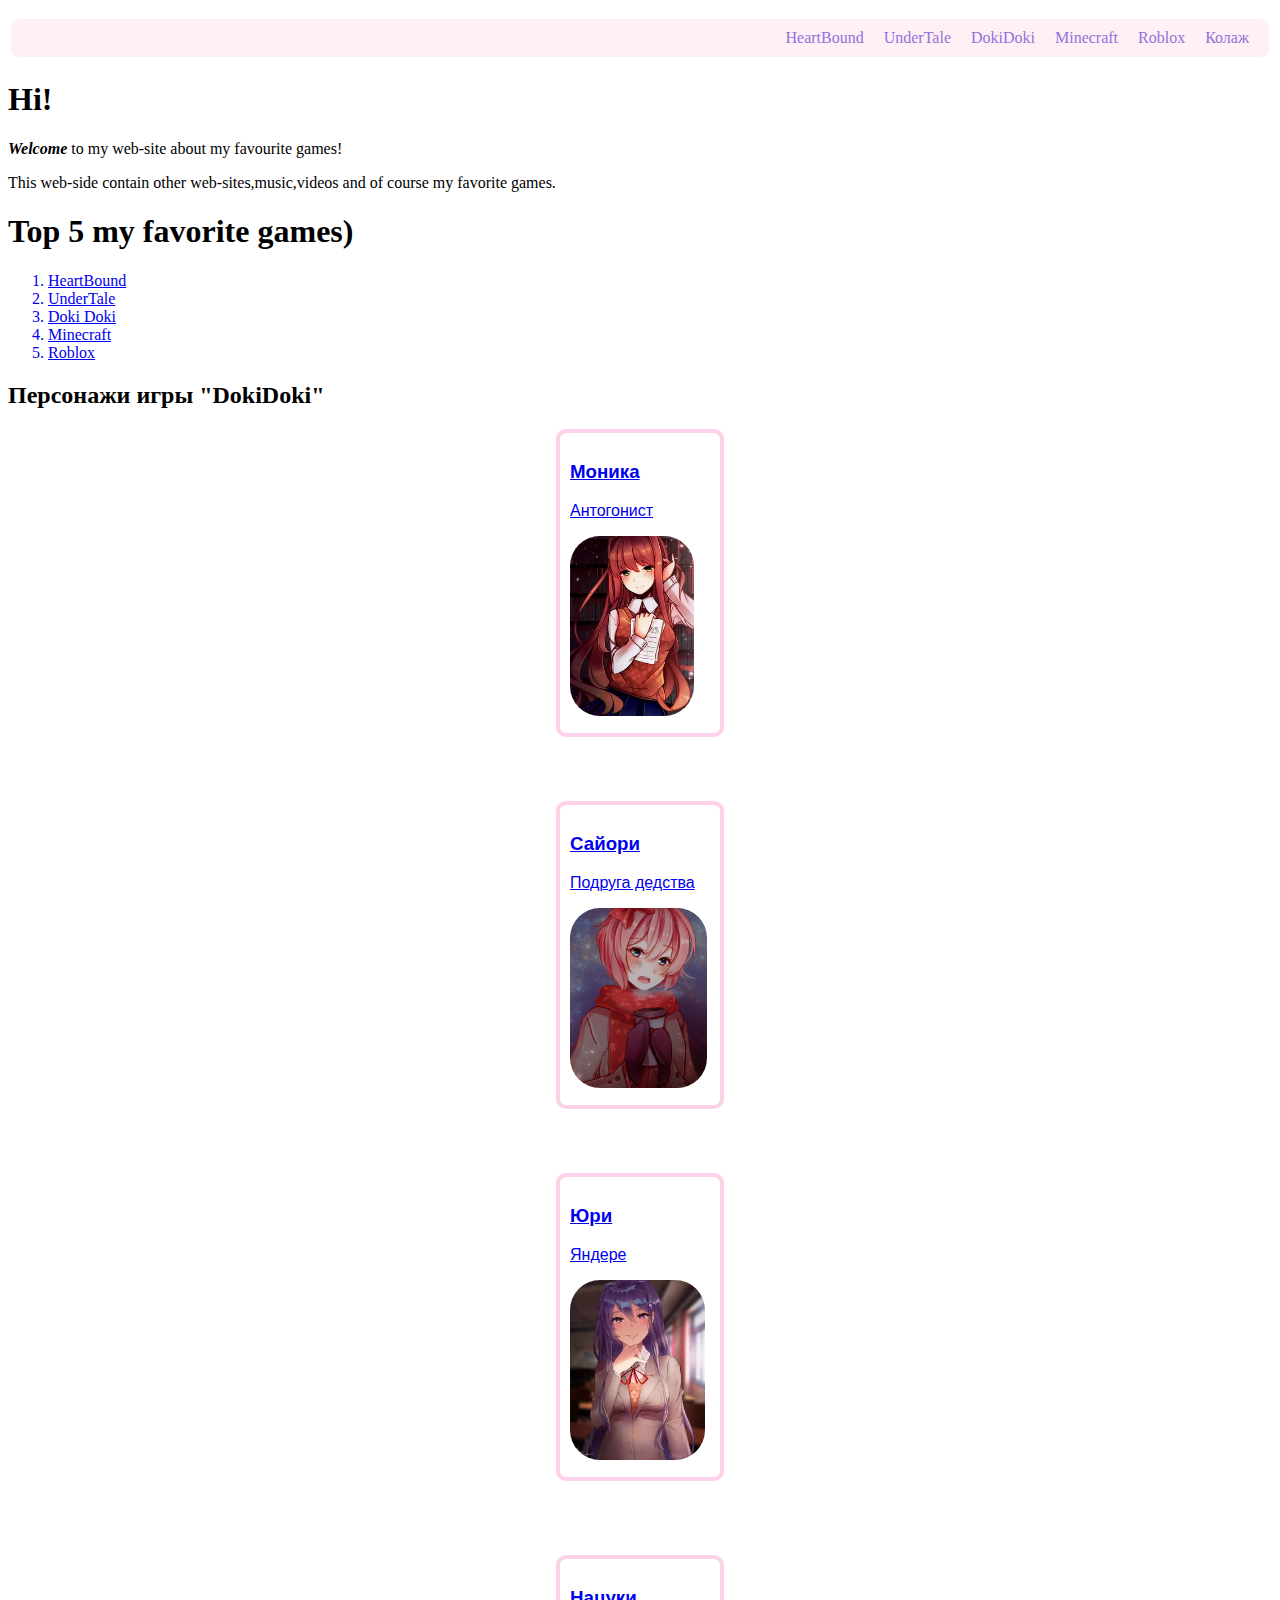
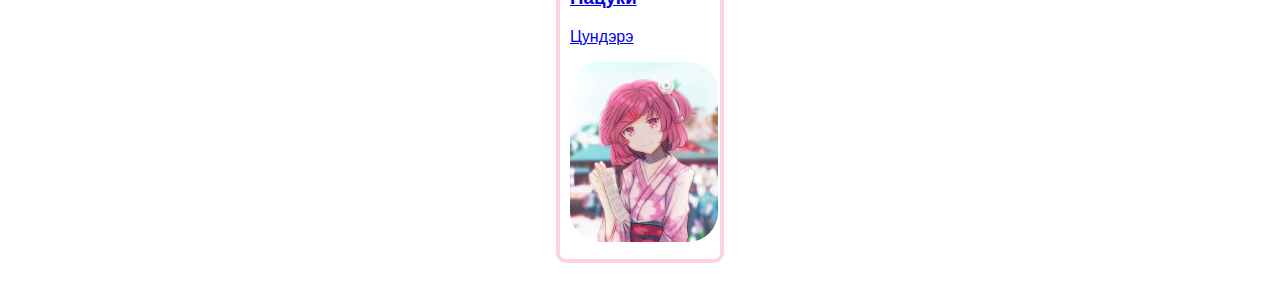
<file: index.html>
<!DOCTYPE html>
<html>
<head>
<link rel="stylesheet" type="text/css" href="myfavoritegames.css">
	<title>My fovorite games)))</title>
</head>
<body>
<header>
	<nav>
 <ul>
 	<li> <a href="HeartBound.html">HeartBound</a></li>
    <li> <a href="UnderTale.html">UnderTale</a></li>
    <li> <a href="DokiDoki.html">DokiDoki</a></li>
    <li> <a href="Minecraft.html">Minecraft</a></li>
    <li> <a href="Roblox.html">Roblox</a></li>
    <li> <a href="kolaz.html">Колаж</a></li>
 </ul></nav>
</header>
<main>
	<h1><strong>Hi!</strong></h1>
	<p><strong><em> Welcome </em></strong> to my web-site about my favourite games!</p>
	<p>This web-side contain other web-sites,music,videos and of course my favorite games.</p>
    <h1><strong>Top 5 my favorite games)</strong></h1>
    <a href="HeartBound.html"><ol><li> HeartBound </li> </a>
    <a href="UnderTale.html"><li>  UnderTale </li> </a>
    <a href="DokiDoki.html"><li>  Doki Doki </li> </a>
    <a href="Minecraft.html"><li>  Minecraft </li></a>
    <a href="Roblox.html"><li> Roblox </li></ol></a>

    <h2>Персонажи игры "DokiDoki"</h2>
     
    <a href="DokiDoki.html#monika">
    <article class="card">
    <h3>Моника</h3>
    <p>Антогонист</p>
    <img src="m.jpeg" class="TinyPicture">
    </article>
    </a>
   
    <a href="DokiDoki.html#sayori">
   <br> <br> <br> <article class="card">
    <h3>Сайори</h3>
    <p>Подруга дедства</p>
    <img src="s.jpeg" class="TinyPicture">
    </article>
   
    
    <a href="DokiDoki.html#yuri">
   <br> <br> <br> <article class="card">
    <h3>Юри</h3>
    <p>Яндере</p>
    <img src="y.jpeg" class="TinyPicture">
    </article>
    </a>

    <div class="cardContainer">
    <a href="DokiDoki.html#natsuki">
    <br> <br> <br><article class="card">
    <h3>Нацуки</h3>
    <p>Цундэрэ</p>
    <img src="n.jpeg" class="TinyPicture">
    </article>
    </a>
</main>
<footer></footer>
</body>
</html>
</file>
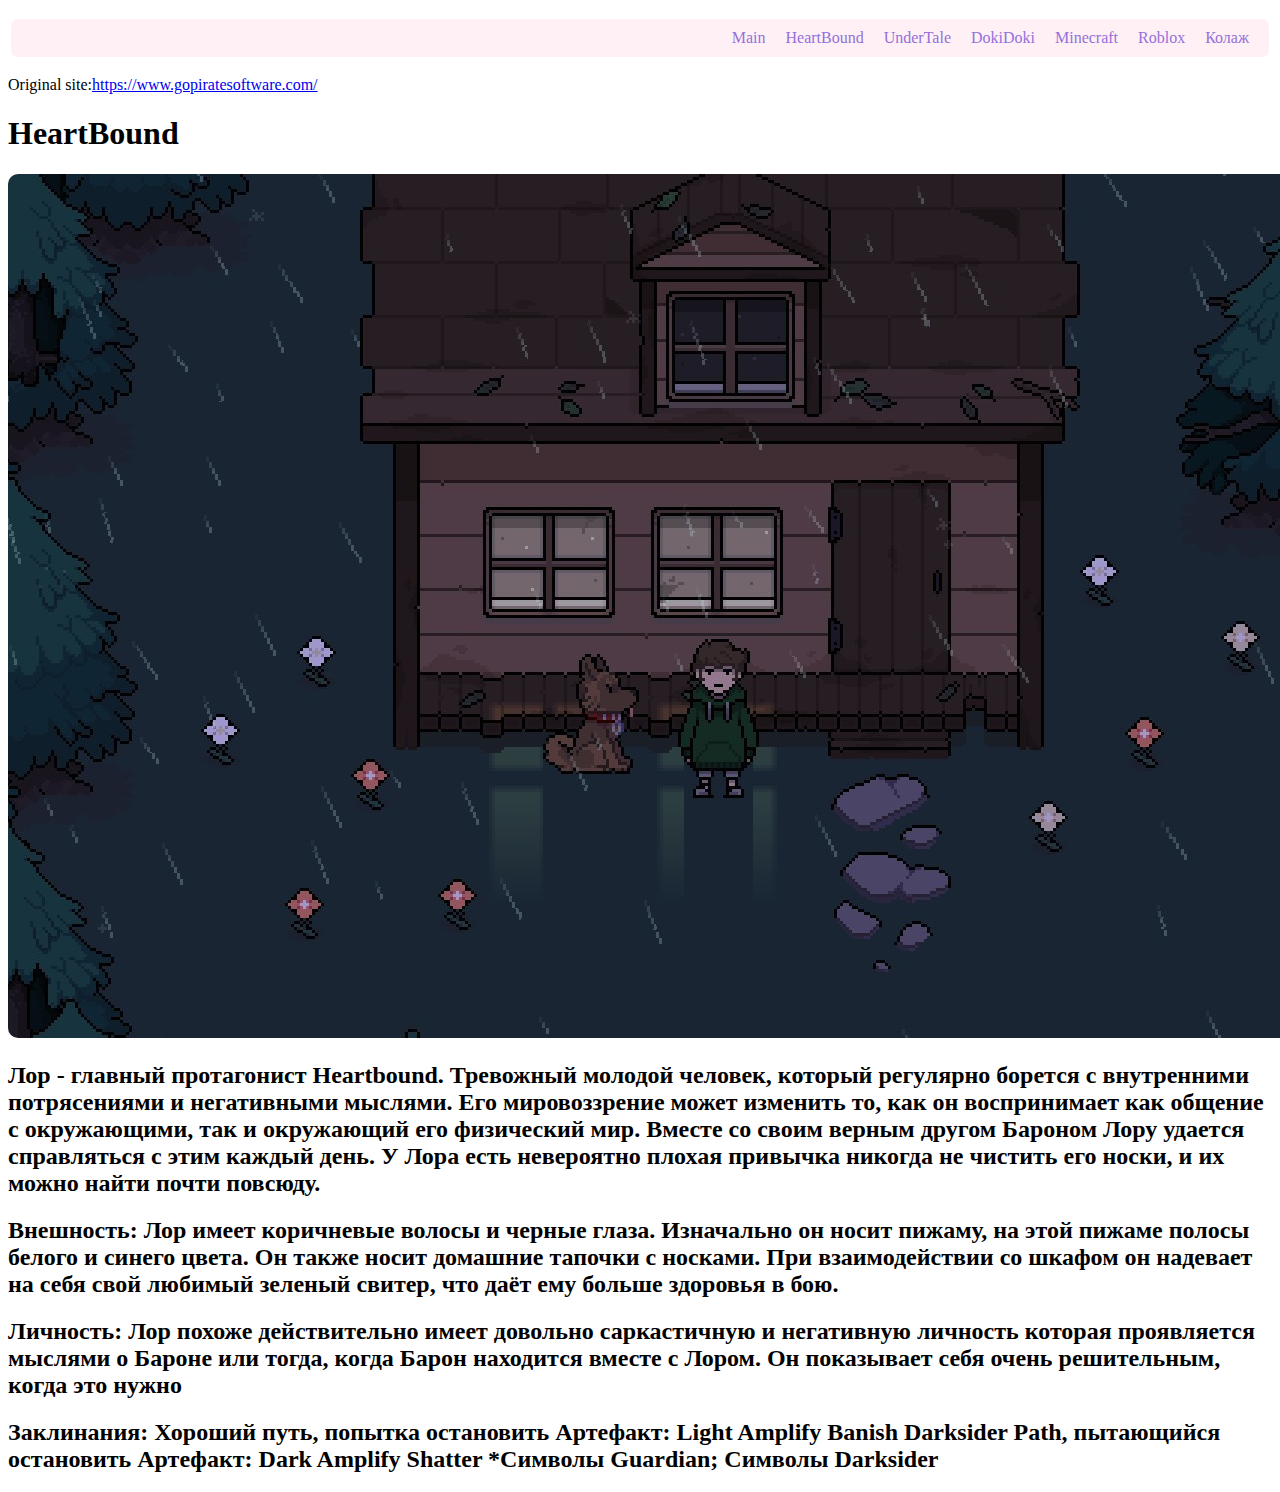
<file: HeartBound.html>
<!DOCTYPE html>
<html>
<head>
	<link rel="stylesheet" type="text/css" href="myfavoritegames.css">
	<title>YARR HARR HARR</title>
</head>
<body>
<header>
  <nav>
  	<ul>
  	<li> <a href="myfavoritegames.html">Main</a></li>	
    <li> <a href="HeartBound.html">HeartBound</a></li>
    <li> <a href="UnderTale.html">UnderTale</a></li>
    <li> <a href="DokiDoki.html">DokiDoki</a></li>
    <li> <a href="Minecraft.html">Minecraft</a></li>
    <li> <a href="Roblox.html">Roblox</a></li>
    <li> <a href="kolaz.html">Колаж</a></li>
 </ul></nav>
</header>
Original site:<a href="https://www.gopiratesoftware.com/">https://www.gopiratesoftware.com/</a>
<h1>HeartBound</h1>
<img src="hb.jpeg">
<header><nav>

</nav></header><section>
<main><h2>Лор - главный протагонист Heartbound. Тревожный молодой человек, который регулярно борется с внутренними потрясениями и негативными мыслями. Его мировоззрение может изменить то, как он воспринимает как общение с окружающими, так и окружающий его физический мир. Вместе со своим верным другом Бароном Лору удается справляться с этим каждый день. У Лора есть невероятно плохая привычка никогда не чистить его носки, и их можно найти почти повсюду.</h2>
<h2>Внешность: Лор имеет коричневые волосы и черные глаза. Изначально он носит пижаму, на этой пижаме полосы белого и синего цвета. Он также носит домашние тапочки с носками. При взаимодействии со шкафом он надевает на себя свой любимый зеленый свитер, что даёт ему больше здоровья в бою.</h2>
<h2>
Личность: 
Лор похоже действительно имеет довольно саркастичную и негативную личность которая проявляется мыслями о Бароне или тогда, когда Барон находится вместе с Лором. Он показывает себя очень решительным, когда это нужно</h2>
<h2>Заклинания: Хороший путь, попытка остановить Артефакт: Light Amplify Banish
Darksider Path, пытающийся остановить Артефакт: Dark Amplify Shatter
*Символы Guardian; Символы Darksider</h2></sectoon></article>
<aside>
<h2></h2>
<h3></h3>
<p></p>
<h3></h3>
<p></p>
</aside>
<aside>
  <h2></h2>
  <p></p>
</aside>
</main>
<footer></footer>
</body>
</html>
</file>
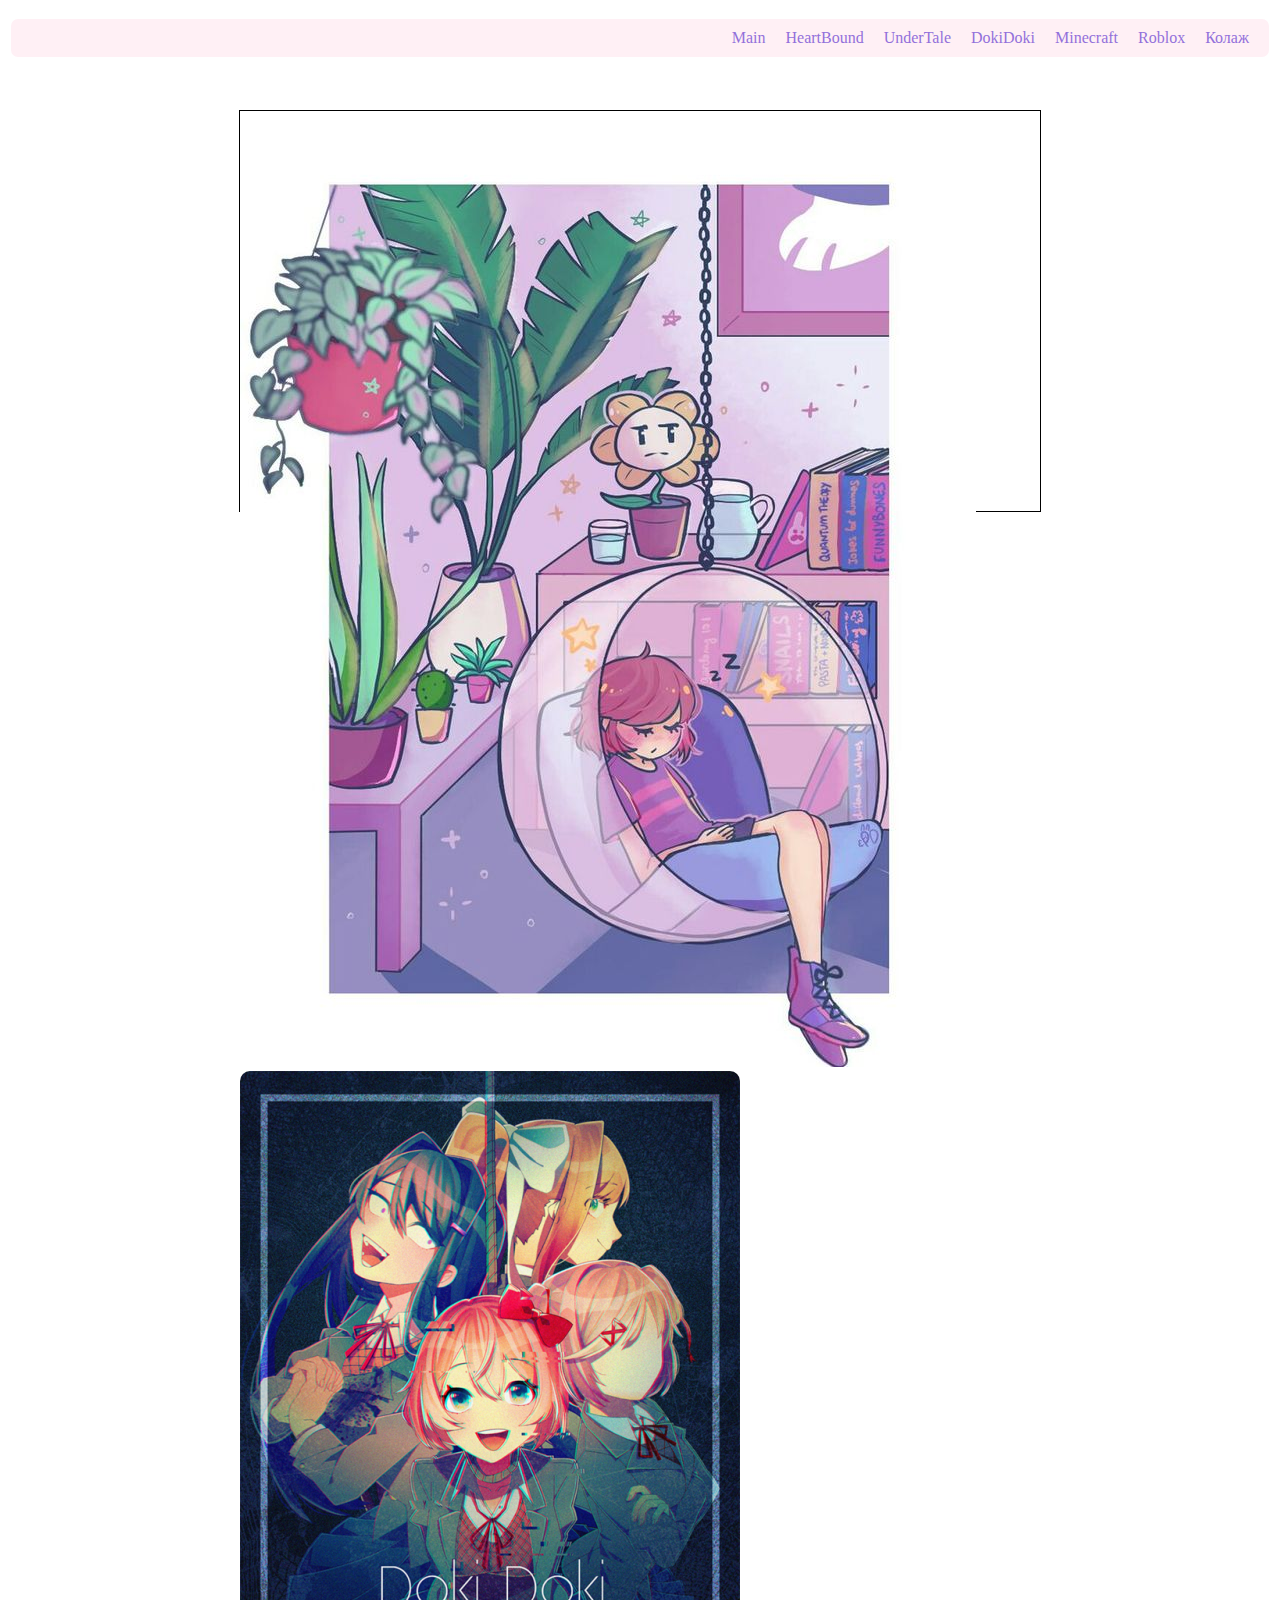
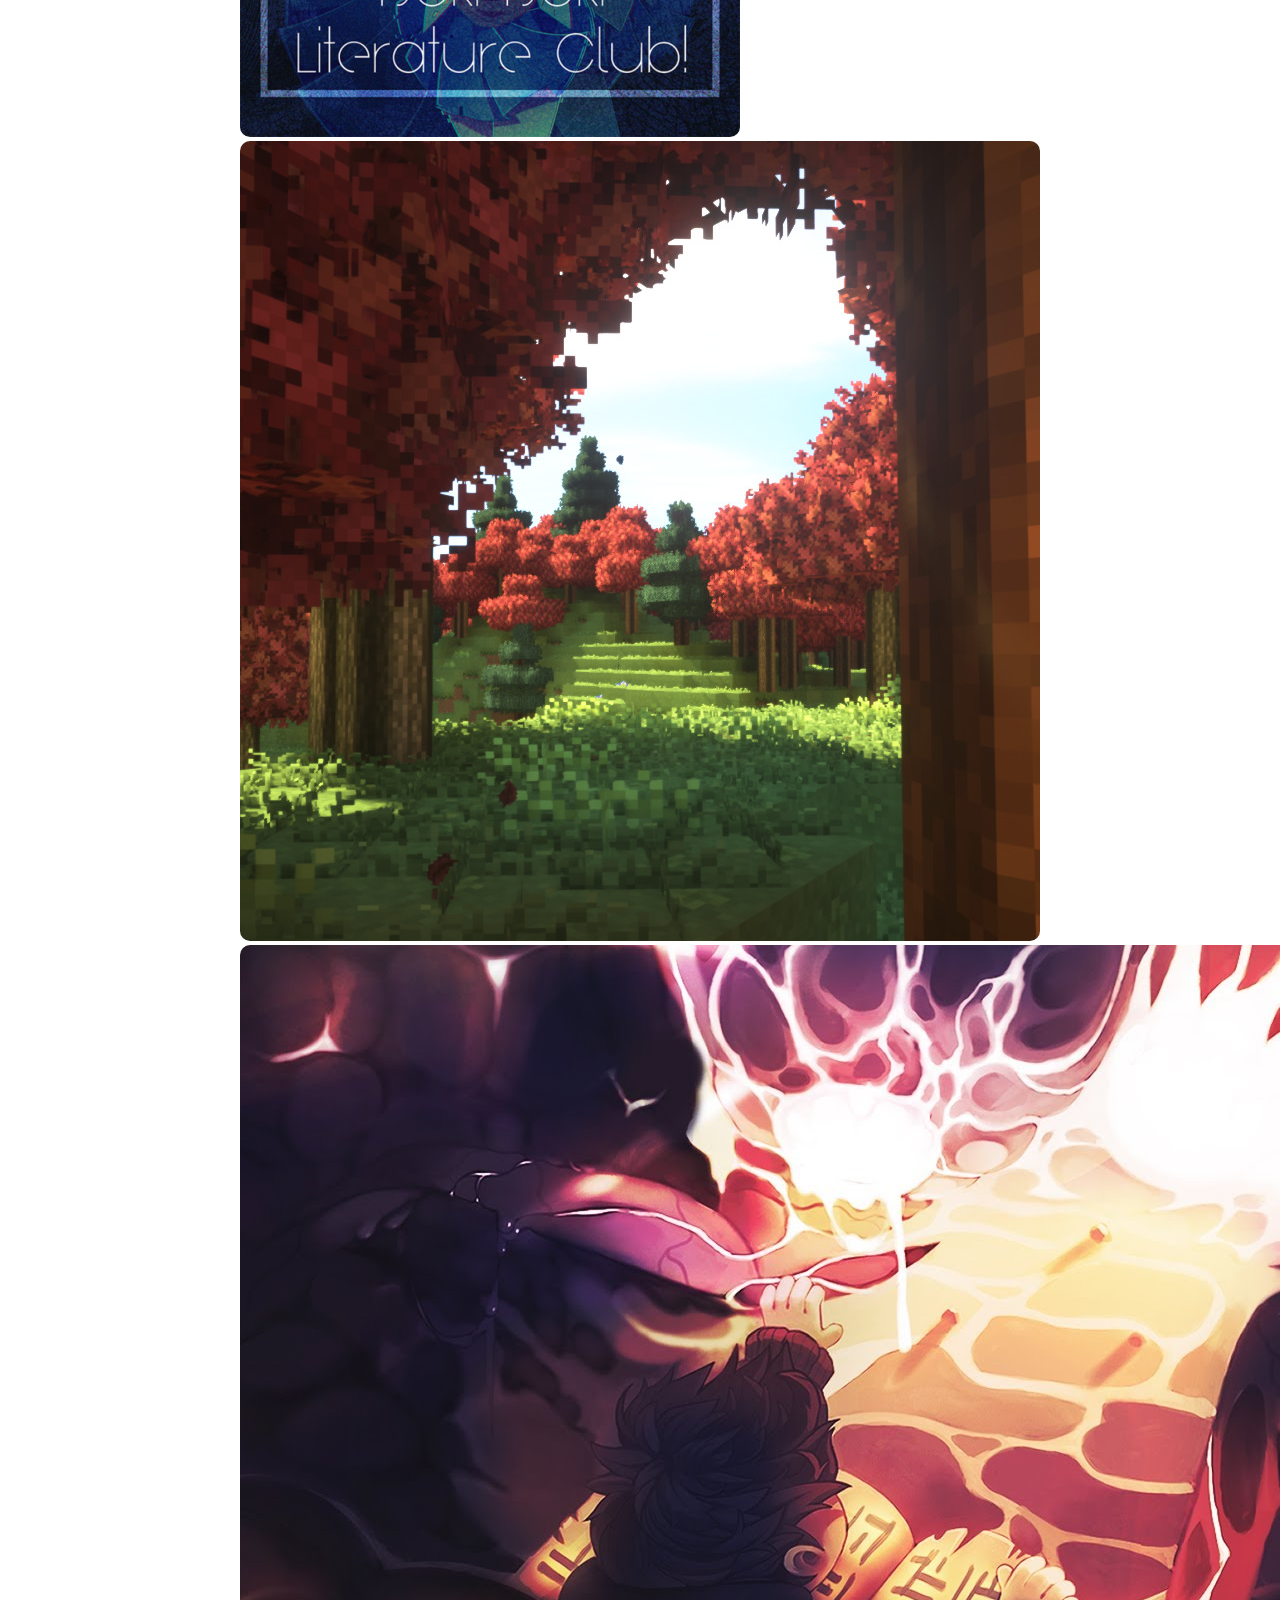
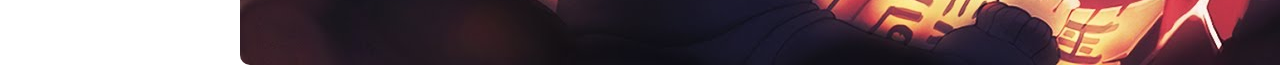
<file: kolaz.html>
<!DOCTYPE html>
<html>
<head>
	<link rel="stylesheet" type="text/css" href="myfavoritegames.css">
	<title>Колаж</title>
</head>
<body>
<header>
  <nav>
  	<ul>
  	<li> <a href="myfavoritegames.html">Main</a></li>	
    <li> <a href="HeartBound.html">HeartBound</a></li>
    <li> <a href="UnderTale.html">UnderTale</a></li>
    <li> <a href="DokiDoki.html">DokiDoki</a></li>
    <li> <a href="Minecraft.html">Minecraft</a></li>
    <li> <a href="Roblox.html">Roblox</a></li>
    <li> <a href="kolaz.html">Колаж</a></li>
 </ul></nav>
</header>

<main>
    <div id="photoBox" class="relPosi">
    <img src="sleppyfrisk.jpeg">
    <img src="ddlc.jpeg">
    <img src="mine.jpeg">
    <img src="omglore.jpeg">
    </div>
</main>

<footer>
</footer>
</body>
</html>
</file>
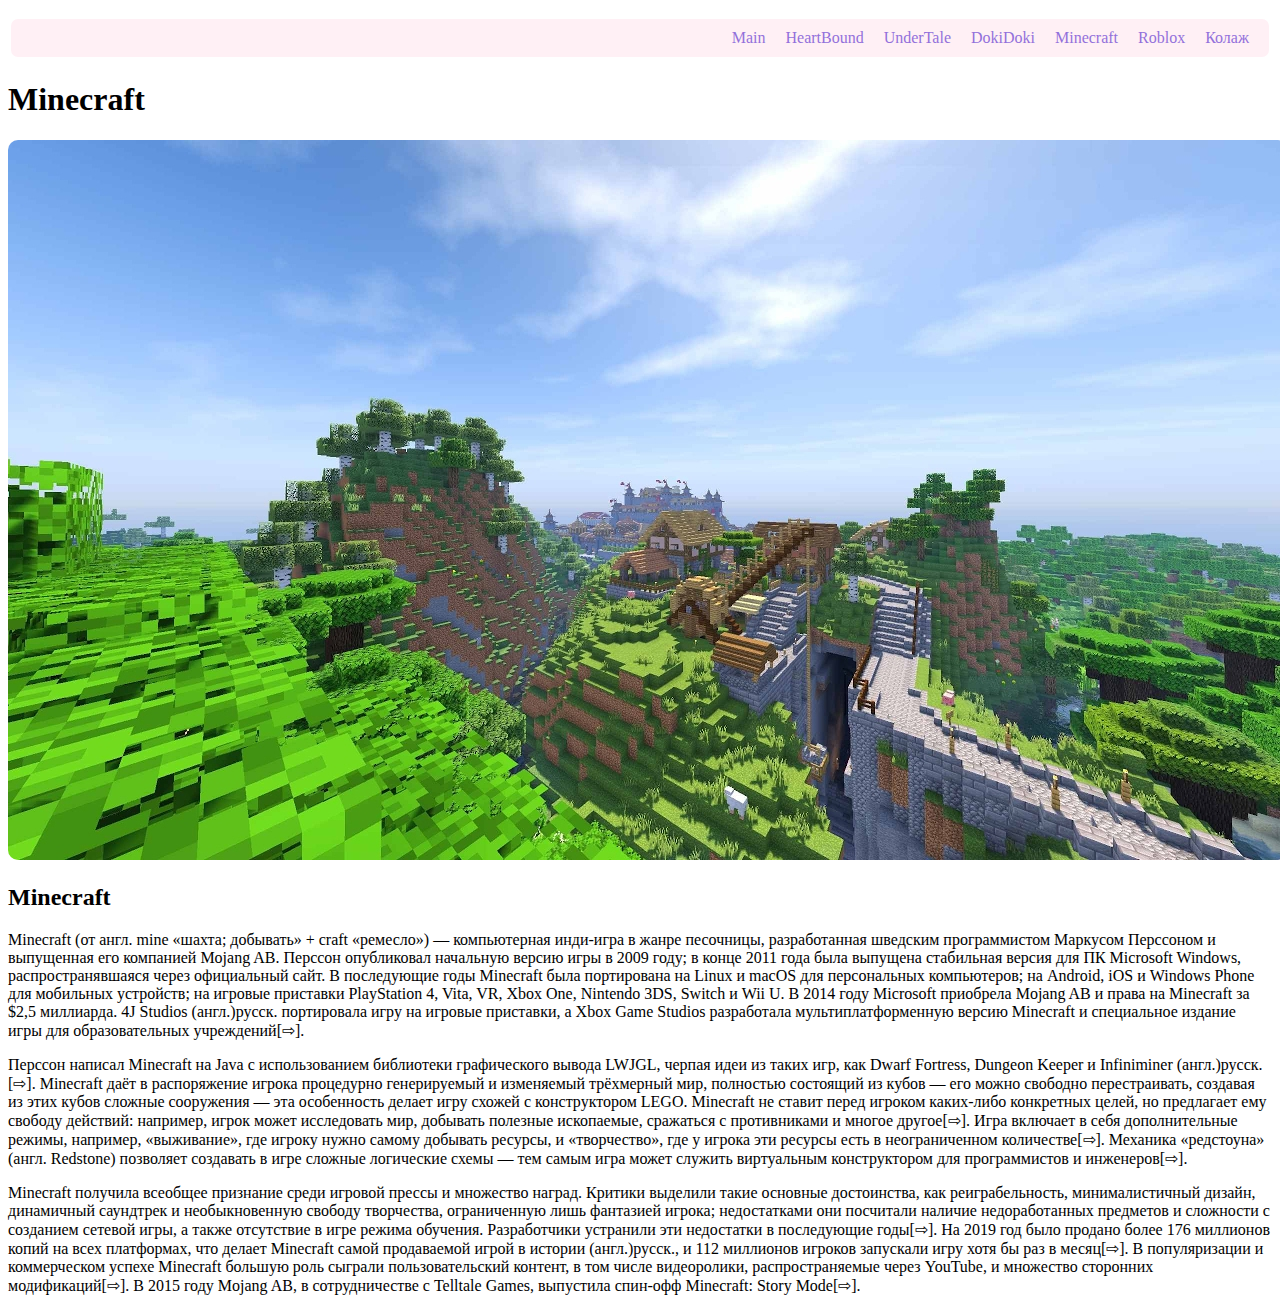
<file: Minecraft.html>
<!DOCTYPE html>
<html>
<head>
	<link rel="stylesheet" type="text/css" href="myfavoritegames.css">
	<title>Minecraft</title>
</head>
<body>
	<header>
  <nav>
  	<ul>
  	<li> <a href="myfavoritegames.html">Main</a></li>
  	<li> <a href="HeartBound.html">HeartBound</a></li>
    <li> <a href="UnderTale.html">UnderTale</a></li>
    <li> <a href="DokiDoki.html">DokiDoki</a></li>
    <li> <a href="Minecraft.html">Minecraft</a></li>
    <li> <a href="Roblox.html">Roblox</a></li>
    <li> <a href="kolaz.html">Колаж</a></li>
 </ul></nav>
</header>
<h1>Minecraft</h1>
<img src="Minecraft.jpeg">
<header><nav>
	
</nav></header>
<main>
	<h2>Minecraft</h2>
	<p>Minecraft (от англ. mine «шахта; добывать» + craft «ремесло») — компьютерная инди-игра в жанре песочницы, разработанная шведским программистом Маркусом Перссоном и выпущенная его компанией Mojang AB. Перссон опубликовал начальную версию игры в 2009 году; в конце 2011 года была выпущена стабильная версия для ПК Microsoft Windows, распространявшаяся через официальный сайт. В последующие годы Minecraft была портирована на Linux и macOS для персональных компьютеров; на Android, iOS и Windows Phone для мобильных устройств; на игровые приставки PlayStation 4, Vita, VR, Xbox One, Nintendo 3DS, Switch и Wii U. В 2014 году Microsoft приобрела Mojang AB и права на Minecraft за $2,5 миллиарда. 4J Studios (англ.)русск. портировала игру на игровые приставки, а Xbox Game Studios разработала мультиплатформенную версию Minecraft и специальное издание игры для образовательных учреждений[⇨].</p>

    <p>Перссон написал Minecraft на Java с использованием библиотеки графического вывода LWJGL, черпая идеи из таких игр, как Dwarf Fortress, Dungeon Keeper и Infiniminer (англ.)русск.[⇨]. Minecraft даёт в распоряжение игрока процедурно генерируемый и изменяемый трёхмерный мир, полностью состоящий из кубов — его можно свободно перестраивать, создавая из этих кубов сложные сооружения — эта особенность делает игру схожей с конструктором LEGO. Minecraft не ставит перед игроком каких-либо конкретных целей, но предлагает ему свободу действий: например, игрок может исследовать мир, добывать полезные ископаемые, сражаться с противниками и многое другое[⇨]. Игра включает в себя дополнительные режимы, например, «выживание», где игроку нужно самому добывать ресурсы, и «творчество», где у игрока эти ресурсы есть в неограниченном количестве[⇨]. Механика «редстоуна» (англ. Redstone) позволяет создавать в игре сложные логические схемы — тем самым игра может служить виртуальным конструктором для программистов и инженеров[⇨].</p>

    <p>Minecraft получила всеобщее признание среди игровой прессы и множество наград. Критики выделили такие основные достоинства, как реиграбельность, минималистичный дизайн, динамичный саундтрек и необыкновенную свободу творчества, ограниченную лишь фантазией игрока; недостатками они посчитали наличие недоработанных предметов и сложности с созданием сетевой игры, а также отсутствие в игре режима обучения. Разработчики устранили эти недостатки в последующие годы[⇨]. На 2019 год было продано более 176 миллионов копий на всех платформах, что делает Minecraft самой продаваемой игрой в истории (англ.)русск., и 112 миллионов игроков запускали игру хотя бы раз в месяц[⇨]. В популяризации и коммерческом успехе Minecraft большую роль сыграли пользовательский контент, в том числе видеоролики, распространяемые через YouTube, и множество сторонних модификаций[⇨]. В 2015 году Mojang AB, в сотрудничестве с Telltale Games, выпустила спин-офф Minecraft: Story Mode[⇨].</p>
</main>
<footer></footer>
</body>
</html>
</file>
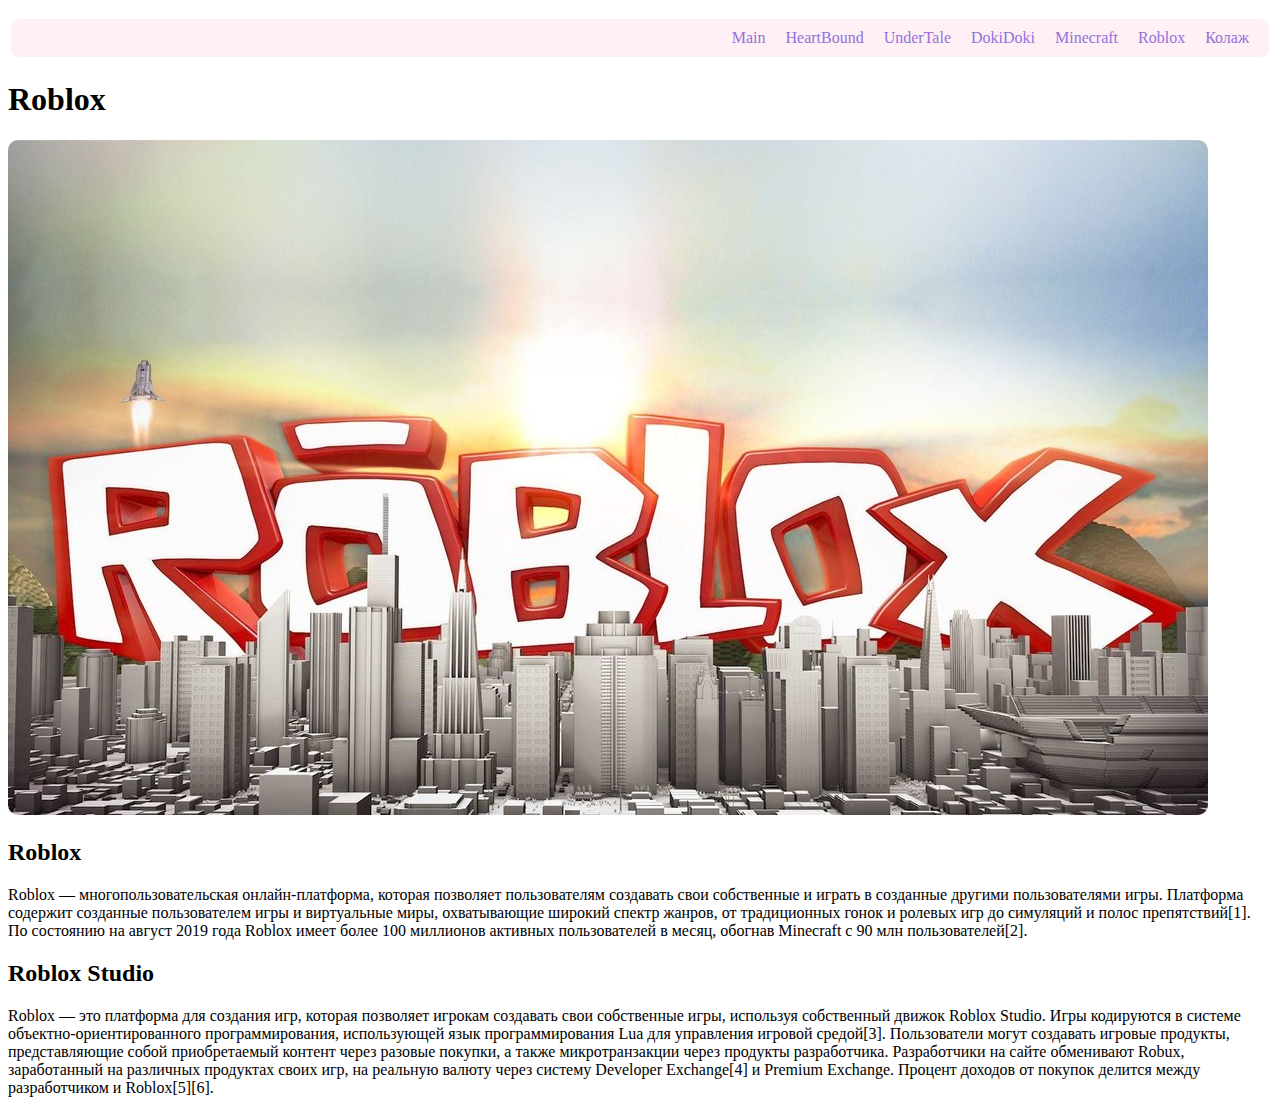
<file: Roblox.html>
<!DOCTYPE html>
<html>
<head>
	<link rel="stylesheet" type="text/css" href="myfavoritegames.css">
	<title></title>
</head>
<body>
	<header>
  <nav>
  	<ul>
  	<li> <a href="myfavoritegames.html">Main</a></li>	
    <li> <a href="HeartBound.html">HeartBound</a></li>
    <li> <a href="UnderTale.html">UnderTale</a></li>
    <li> <a href="DokiDoki.html">DokiDoki</a></li>
    <li> <a href="Minecraft.html">Minecraft</a></li>
    <li> <a href="Roblox.html">Roblox</a></li>
    <li> <a href="kolaz.html">Колаж</a></li>
 </ul></nav>
</header>
<h1>Roblox</h1>
<img src="Roblox.jpeg">
<header><nav>
	
</nav></header>
<main>
  <h2>Roblox</h2>
	Roblox — многопользовательская онлайн-платформа, которая позволяет пользователям создавать свои собственные и играть в созданные другими пользователями игры. Платформа содержит созданные пользователем игры и виртуальные миры, охватывающие широкий спектр жанров, от традиционных гонок и ролевых игр до симуляций и полос препятствий[1]. По состоянию на август 2019 года Roblox имеет более 100 миллионов активных пользователей в месяц, обогнав Minecraft с 90 млн пользователей[2].
  <h2>Roblox Studio</h2>
  Roblox — это платформа для создания игр, которая позволяет игрокам создавать свои собственные игры, используя собственный движок Roblox Studio. Игры кодируются в системе объектно-ориентированного программирования, использующей язык программирования Lua для управления игровой средой[3]. Пользователи могут создавать игровые продукты, представляющие собой приобретаемый контент через разовые покупки, а также микротранзакции через продукты разработчика. Разработчики на сайте обменивают Robux, заработанный на различных продуктах своих игр, на реальную валюту через систему Developer Exchange[4] и Premium Exchange. Процент доходов от покупок делится между разработчиком и Roblox[5][6].
</main>
<footer></footer>
</body>
</html>
</file>
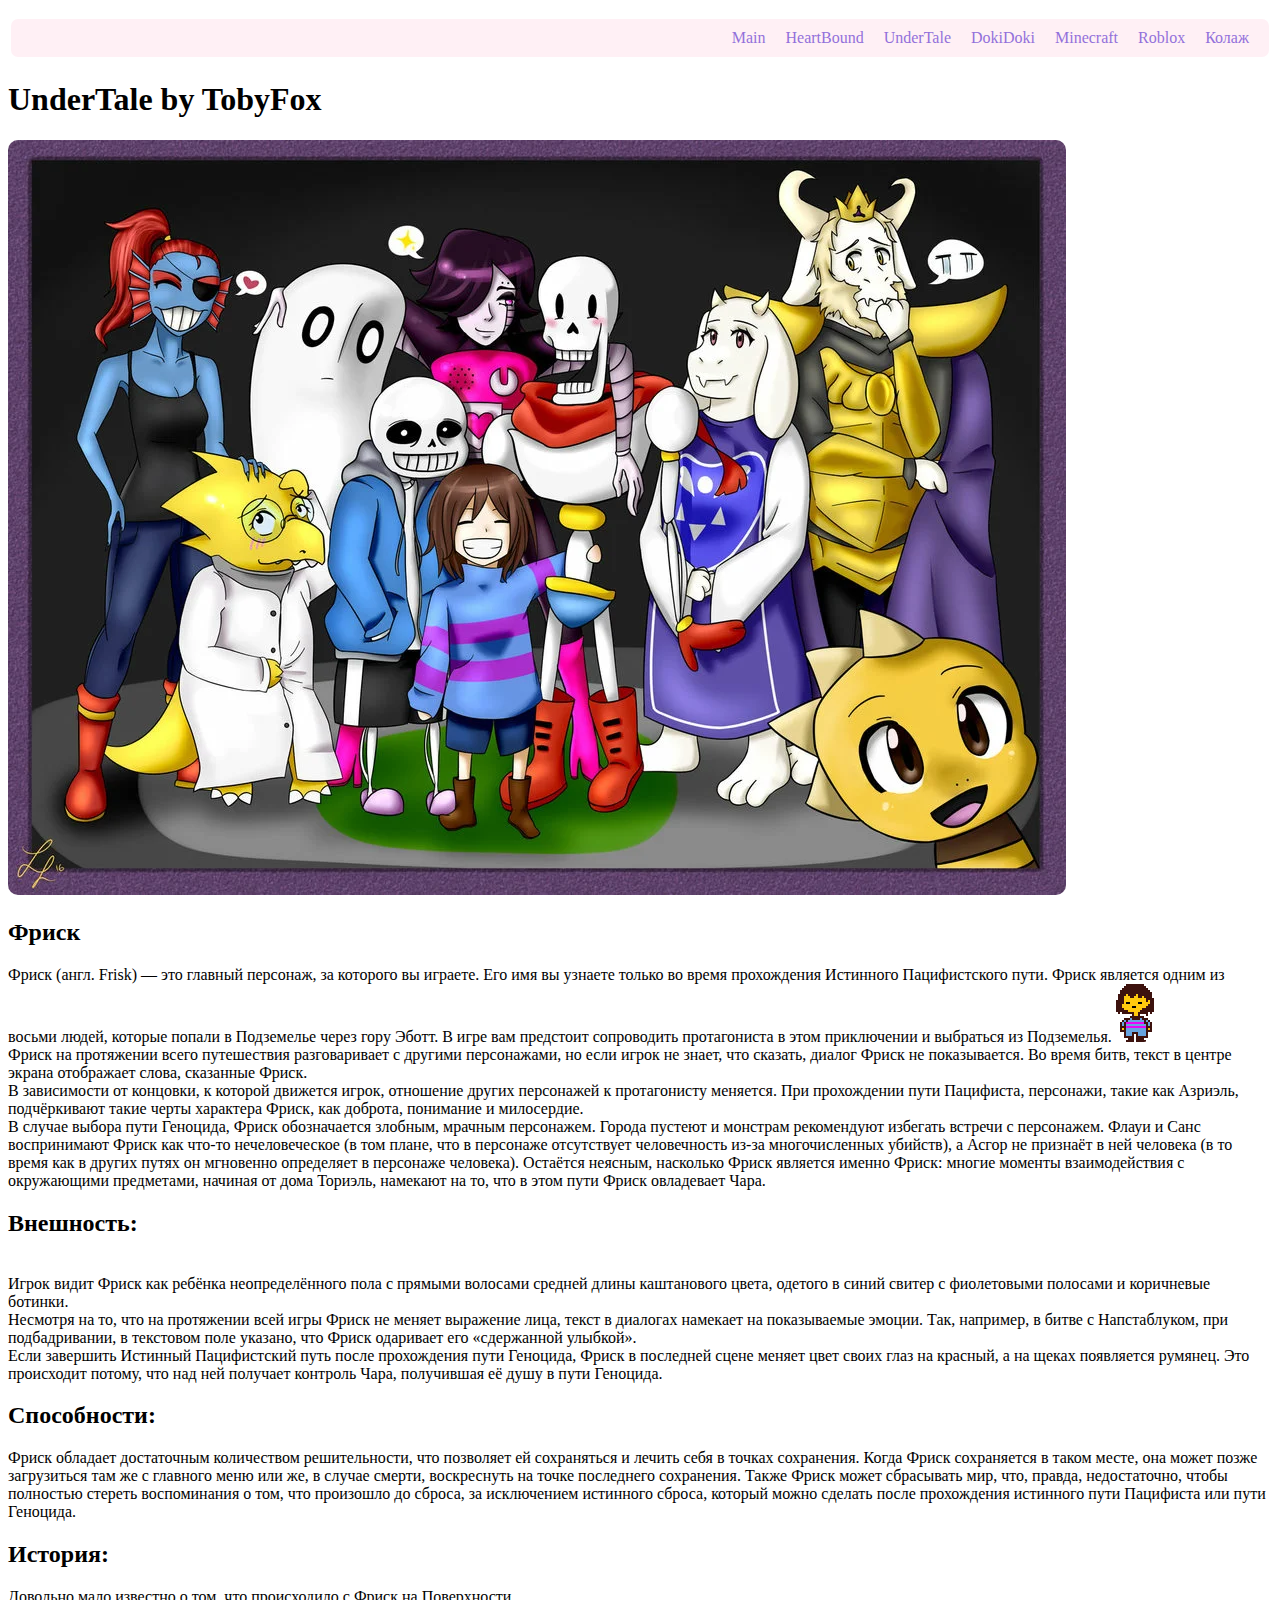
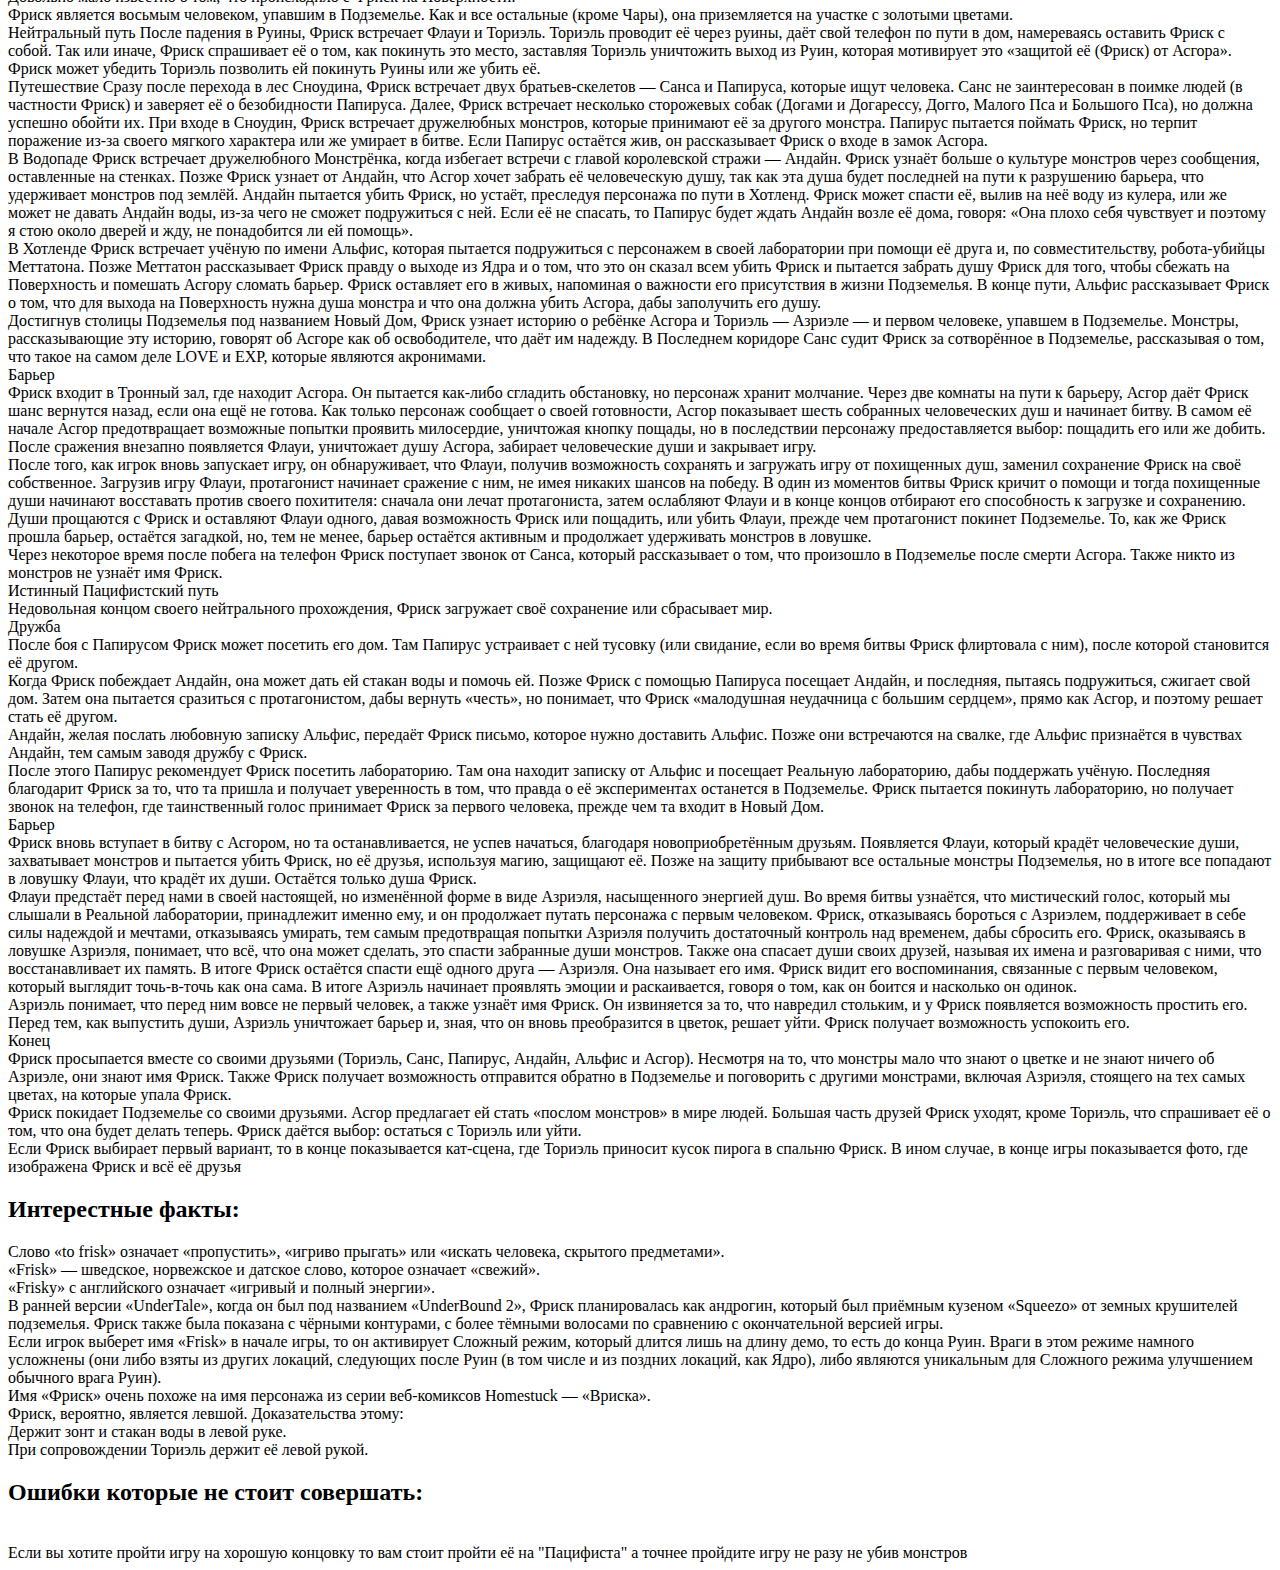
<file: UnderTale.html>
<!DOCTYPE html>
<html>
<head>
	<link rel="stylesheet" type="text/css" href="myfavoritegames.css">
	<title>UnderTale</title>
</head>
<body>
	<header>
  <nav>
  	<ul>
  	<li> <a href="myfavoritegames.html">Main</a></li>	
  	<li> <a href="HeartBound.html">HeartBound</a></li>
    <li> <a href="UnderTale.html">UnderTale</a></li>
    <li> <a href="DokiDoki.html">DokiDoki</a></li>
    <li> <a href="Minecraft.html">Minecraft</a></li>
    <li> <a href="Roblox.html">Roblox</a></li>
    <li> <a href="kolaz.html">Колаж</a></li>
 </ul></nav>
</header>
	<article>
		<section>
<h1>UnderTale by TobyFox</h1>
<img src="un.jpeg">

</section>
</article>
<header><nav>

</nav></header>
<main>
    <h2>Фриск</h2>
	Фриск (англ. Frisk) — это главный персонаж, за которого вы играете. Его имя вы узнаете только во время прохождения Истинного Пацифистского пути. Фриск является одним из восьми людей, которые попали в Подземелье через гору Эботт. В игре вам предстоит сопроводить протагониста в этом приключении и выбраться из Подземелья.
<img src="Frisk.jpeg">
<br>Фриск на протяжении всего путешествия разговаривает с другими персонажами, но если игрок не знает, что сказать, диалог Фриск не показывается. Во время битв, текст в центре экрана отображает слова, сказанные Фриск.
<br>В зависимости от концовки, к которой движется игрок, отношение других персонажей к протагонисту меняется. При прохождении пути Пацифиста, персонажи, такие как Азриэль, подчёркивают такие черты характера Фриск, как доброта, понимание и милосердие.
<br>В случае выбора пути Геноцида, Фриск обозначается злобным, мрачным персонажем. Города пустеют и монстрам рекомендуют избегать встречи с персонажем. Флауи и Санс воспринимают Фриск как что-то нечеловеческое (в том плане, что в персонаже отсутствует человечность из-за многочисленных убийств), а Асгор не признаёт в ней человека (в то время как в других путях он мгновенно определяет в персонаже человека). Остаётся неясным, насколько Фриск является именно Фриск: многие моменты взаимодействия с окружающими предметами, начиная от дома Ториэль, намекают на то, что в этом пути Фриск овладевает Чара.
<br><h2>Внешность:</h2>
<br>Игрок видит Фриск как ребёнка неопределённого пола с прямыми волосами средней длины каштанового цвета, одетого в синий свитер с фиолетовыми полосами и коричневые ботинки.

<br>Несмотря на то, что на протяжении всей игры Фриск не меняет выражение лица, текст в диалогах намекает на показываемые эмоции. Так, например, в битве с Напстаблуком, при подбадривании, в текстовом поле указано, что Фриск одаривает его «сдержанной улыбкой».

<br>Если завершить Истинный Пацифистский путь после прохождения пути Геноцида, Фриск в последней сцене меняет цвет своих глаз на красный, а на щеках появляется румянец. Это происходит потому, что над ней получает контроль Чара, получившая её душу в пути Геноцида.
<br><h2>Способности:</h2>Фриск обладает достаточным количеством решительности, что позволяет ей сохраняться и лечить себя в точках сохранения. Когда Фриск сохраняется в таком месте, она может позже загрузиться там же с главного меню или же, в случае смерти, воскреснуть на точке последнего сохранения. Также Фриск может сбрасывать мир, что, правда, недостаточно, чтобы полностью стереть воспоминания о том, что произошло до сброса, за исключением истинного сброса, который можно сделать после прохождения истинного пути Пацифиста или пути Геноцида.
<br><h2>История:</h2> Довольно мало известно о том, что происходило с Фриск на Поверхности.

<br>Фриск является восьмым человеком, упавшим в Подземелье. Как и все остальные (кроме Чары), она приземляется на участке с золотыми цветами.

<br>Нейтральный путь После падения в Руины, Фриск встречает Флауи и Ториэль. Ториэль проводит её через руины, даёт свой телефон по пути в дом, намереваясь оставить Фриск с собой. Так или иначе, Фриск спрашивает её о том, как покинуть это место, заставляя Ториэль уничтожить выход из Руин, которая мотивирует это «защитой её (Фриск) от Асгора». Фриск может убедить Ториэль позволить ей покинуть Руины или же убить её.

<br>Путешествие Сразу после перехода в лес Сноудина, Фриск встречает двух братьев-скелетов — Санса и Папируса, которые ищут человека. Санс не заинтересован в поимке людей (в частности Фриск) и заверяет её о безобидности Папируса. Далее, Фриск встречает несколько сторожевых собак (Догами и Догарессу, Догго, Малого Пса и Большого Пса), но должна успешно обойти их. При входе в Сноудин, Фриск встречает дружелюбных монстров, которые принимают её за другого монстра. Папирус пытается поймать Фриск, но терпит поражение из-за своего мягкого характера или же умирает в битве. Если Папирус остаётся жив, он рассказывает Фриск о входе в замок Асгора.

<br>В Водопаде Фриск встречает дружелюбного Монстрёнка, когда избегает встречи с главой королевской стражи — Андайн. Фриск узнаёт больше о культуре монстров через сообщения, оставленные на стенках. Позже Фриск узнает от Андайн, что Асгор хочет забрать её человеческую душу, так как эта душа будет последней на пути к разрушению барьера, что удерживает монстров под землёй. Андайн пытается убить Фриск, но устаёт, преследуя персонажа по пути в Хотленд. Фриск может спасти её, вылив на неё воду из кулера, или же может не давать Андайн воды, из-за чего не сможет подружиться с ней. Если её не спасать, то Папирус будет ждать Андайн возле её дома, говоря: «Она плохо себя чувствует и поэтому я стою около дверей и жду, не понадобится ли ей помощь».

<br>В Хотленде Фриск встречает учёную по имени Альфис, которая пытается подружиться с персонажем в своей лаборатории при помощи её друга и, по совместительству, робота-убийцы Меттатона. Позже Меттатон рассказывает Фриск правду о выходе из Ядра и о том, что это он сказал всем убить Фриск и пытается забрать душу Фриск для того, чтобы сбежать на Поверхность и помешать Асгору сломать барьер. Фриск оставляет его в живых, напоминая о важности его присутствия в жизни Подземелья. В конце пути, Альфис рассказывает Фриск о том, что для выхода на Поверхность нужна душа монстра и что она должна убить Асгора, дабы заполучить его душу.

<br>Достигнув столицы Подземелья под названием Новый Дом, Фриск узнает историю о ребёнке Асгора и Ториэль — Азриэле — и первом человеке, упавшем в Подземелье. Монстры, рассказывающие эту историю, говорят об Асгоре как об освободителе, что даёт им надежду. В Последнем коридоре Санс судит Фриск за сотворённое в Подземелье, рассказывая о том, что такое на самом деле LOVE и EXP, которые являются акронимами.

<br>Барьер
<br>Фриск входит в Тронный зал, где находит Асгора. Он пытается как-либо сгладить обстановку, но персонаж хранит молчание. Через две комнаты на пути к барьеру, Асгор даёт Фриск шанс вернутся назад, если она ещё не готова. Как только персонаж сообщает о своей готовности, Асгор показывает шесть собранных человеческих душ и начинает битву. В самом её начале Асгор предотвращает возможные попытки проявить милосердие, уничтожая кнопку пощады, но в последствии персонажу предоставляется выбор: пощадить его или же добить. После сражения внезапно появляется Флауи, уничтожает душу Асгора, забирает человеческие души и закрывает игру.

<br>После того, как игрок вновь запускает игру, он обнаруживает, что Флауи, получив возможность сохранять и загружать игру от похищенных душ, заменил сохранение Фриск на своё собственное. Загрузив игру Флауи, протагонист начинает сражение с ним, не имея никаких шансов на победу. В один из моментов битвы Фриск кричит о помощи и тогда похищенные души начинают восставать против своего похитителя: сначала они лечат протагониста, затем ослабляют Флауи и в конце концов отбирают его способность к загрузке и сохранению. Души прощаются с Фриск и оставляют Флауи одного, давая возможность Фриск или пощадить, или убить Флауи, прежде чем протагонист покинет Подземелье. То, как же Фриск прошла барьер, остаётся загадкой, но, тем не менее, барьер остаётся активным и продолжает удерживать монстров в ловушке.

<br>Через некоторое время после побега на телефон Фриск поступает звонок от Санса, который рассказывает о том, что произошло в Подземелье после смерти Асгора. Также никто из монстров не узнаёт имя Фриск.

<br>Истинный Пацифистский путь
<br>Недовольная концом своего нейтрального прохождения, Фриск загружает своё сохранение или сбрасывает мир.

<br>Дружба
<br>После боя с Папирусом Фриск может посетить его дом. Там Папирус устраивает с ней тусовку (или свидание, если во время битвы Фриск флиртовала с ним), после которой становится её другом.

<br>Когда Фриск побеждает Андайн, она может дать ей стакан воды и помочь ей. Позже Фриск с помощью Папируса посещает Андайн, и последняя, пытаясь подружиться, сжигает свой дом. Затем она пытается сразиться с протагонистом, дабы вернуть «честь», но понимает, что Фриск «малодушная неудачница с большим сердцем», прямо как Асгор, и поэтому решает стать её другом.

<br>Андайн, желая послать любовную записку Альфис, передаёт Фриск письмо, которое нужно доставить Альфис. Позже они встречаются на свалке, где Альфис признаётся в чувствах Андайн, тем самым заводя дружбу с Фриск.

<br>После этого Папирус рекомендует Фриск посетить лабораторию. Там она находит записку от Альфис и посещает Реальную лабораторию, дабы поддержать учёную. Последняя благодарит Фриск за то, что та пришла и получает уверенность в том, что правда о её экспериментах останется в Подземелье. Фриск пытается покинуть лабораторию, но получает звонок на телефон, где таинственный голос принимает Фриск за первого человека, прежде чем та входит в Новый Дом.

<br>Барьер
<br>Фриск вновь вступает в битву с Асгором, но та останавливается, не успев начаться, благодаря новоприобретённым друзьям. Появляется Флауи, который крадёт человеческие души, захватывает монстров и пытается убить Фриск, но её друзья, используя магию, защищают её. Позже на защиту прибывают все остальные монстры Подземелья, но в итоге все попадают в ловушку Флауи, что крадёт их души. Остаётся только душа Фриск.

<br>Флауи предстаёт перед нами в своей настоящей, но изменённой форме в виде Азриэля, насыщенного энергией душ. Во время битвы узнаётся, что мистический голос, который мы слышали в Реальной лаборатории, принадлежит именно ему, и он продолжает путать персонажа с первым человеком. Фриск, отказываясь бороться с Азриэлем, поддерживает в себе силы надеждой и мечтами, отказываясь умирать, тем самым предотвращая попытки Азриэля получить достаточный контроль над временем, дабы сбросить его. Фриск, оказываясь в ловушке Азриэля, понимает, что всё, что она может сделать, это спасти забранные души монстров. Также она спасает души своих друзей, называя их имена и разговаривая с ними, что восстанавливает их память. В итоге Фриск остаётся спасти ещё одного друга — Азриэля. Она называет его имя. Фриск видит его воспоминания, связанные с первым человеком, который выглядит точь-в-точь как она сама. В итоге Азриэль начинает проявлять эмоции и раскаивается, говоря о том, как он боится и насколько он одинок.

<br>Азриэль понимает, что перед ним вовсе не первый человек, а также узнаёт имя Фриск. Он извиняется за то, что навредил стольким, и у Фриск появляется возможность простить его. Перед тем, как выпустить души, Азриэль уничтожает барьер и, зная, что он вновь преобразится в цветок, решает уйти. Фриск получает возможность успокоить его.

<br>Конец
<br>Фриск просыпается вместе со своими друзьями (Ториэль, Санс, Папирус, Андайн, Альфис и Асгор). Несмотря на то, что монстры мало что знают о цветке и не знают ничего об Азриэле, они знают имя Фриск. Также Фриск получает возможность отправится обратно в Подземелье и поговорить с другими монстрами, включая Азриэля, стоящего на тех самых цветах, на которые упала Фриск.

<br>Фриск покидает Подземелье со своими друзьями. Асгор предлагает ей стать «послом монстров» в мире людей. Большая часть друзей Фриск уходят, кроме Ториэль, что спрашивает её о том, что она будет делать теперь. Фриск даётся выбор: остаться с Ториэль или уйти.

<br>Если Фриск выбирает первый вариант, то в конце показывается кат-сцена, где Ториэль приносит кусок пирога в спальню Фриск. В ином случае, в конце игры показывается фото, где изображена Фриск и всё её друзья
<br><h2>Интерестные факты:</h2>Слово «to frisk» означает «пропустить», «игриво прыгать» или «искать человека, скрытого предметами».

<br>«Frisk» — шведское, норвежское и датское слово, которое означает «свежий».

<br>«Frisky» с английского означает «игривый и полный энергии».

<br>В ранней версии «UnderTale», когда он был под названием «UnderBound 2», Фриск планировалась как андрогин, который был приёмным кузеном «Squeezo» от земных крушителей подземелья. Фриск также была показана с чёрными контурами, с более тёмными волосами по сравнению с окончательной версией игры.

<br>Если игрок выберет имя «Frisk» в начале игры, то он активирует Сложный режим, который длится лишь на длину демо, то есть до конца Руин. Враги в этом режиме намного усложнены (они либо взяты из других локаций, следующих после Руин (в том числе и из поздних локаций, как Ядро), либо являются уникальным для Сложного режима улучшением обычного врага Руин).

<br>Имя «Фриск» очень похоже на имя персонажа из серии веб-комиксов Homestuck — «Вриска».

<br>Фриск, вероятно, является левшой. Доказательства этому:
<br>Держит зонт и стакан воды в левой руке.
<br>При сопровождении Ториэль держит её левой рукой.
<br><h2>Ошибки которые не стоит совершать:</h2>
<br>Если вы хотите пройти игру на хорошую концовку то вам стоит пройти её на "Пацифиста" а точнее пройдите игру не разу не убив монстров </main>
<footer></footer>
</body>
</html>
</file>
<file: myfavoritegames.css>
ul {
	list-style-type: circle;
}
body {
	background-color: White;
	color: Black;
}
nav ul {
background-color: LavenderBlush;
border-style:solid;
border-color:White;
border-width:3px;
padding:10px;
border-radius:10px;
display: flex;
justify-content: flex-end;
}
nav ul li{
list-style-type: none;
display:inline;
margin-left: 10px;
margin-right: 10px;
color:Plum;
}
nav ul li a{
  text-decoration: none;
color:MediumPurple;	
}
img{
width: 250;
border-radius:10px;
}
.topDivider {
     border-top-style:solid;
     border-top-width:2px;
     border-top-color:#FFEDB8;
     padding-bottom:10px;
}

.TinyPicture {
height: 180px;
border-radius: 30px;
}
.card {
 width: 140px;
 height: 280px;
 border: 4px solid #FFD1E8;
 border-radius: 10px;
 padding: 10px;
 margin-top: 10px;
 font-family: "Trebuchet MS" , sans-serif;
 margin-left: auto;
 margin-right: auto;
}
.card:hover {
  border-color: blue;
}
.cardLink {
color: inherit;
text-decoration: none;
}

.cardContainer {
 display: flex;
 flex-wrap: wrap;
 justify-content: space-around;
 padding: 10px;
}
#photoBox {
width: 800px;
height: 400px;
border-width: 1px;
border-color: black; 
border-style: solid;
margin: 50px auto; 
}
.relPosi {
position: relative;
}
.absPos {
position: absolute; 
}
#imgsleppyfrisk {
width: 200px;
left: 150px;
top: 120px;
}

@media all and (min-width: 1000px) {
nav ul {
	 ;
}
</file>
